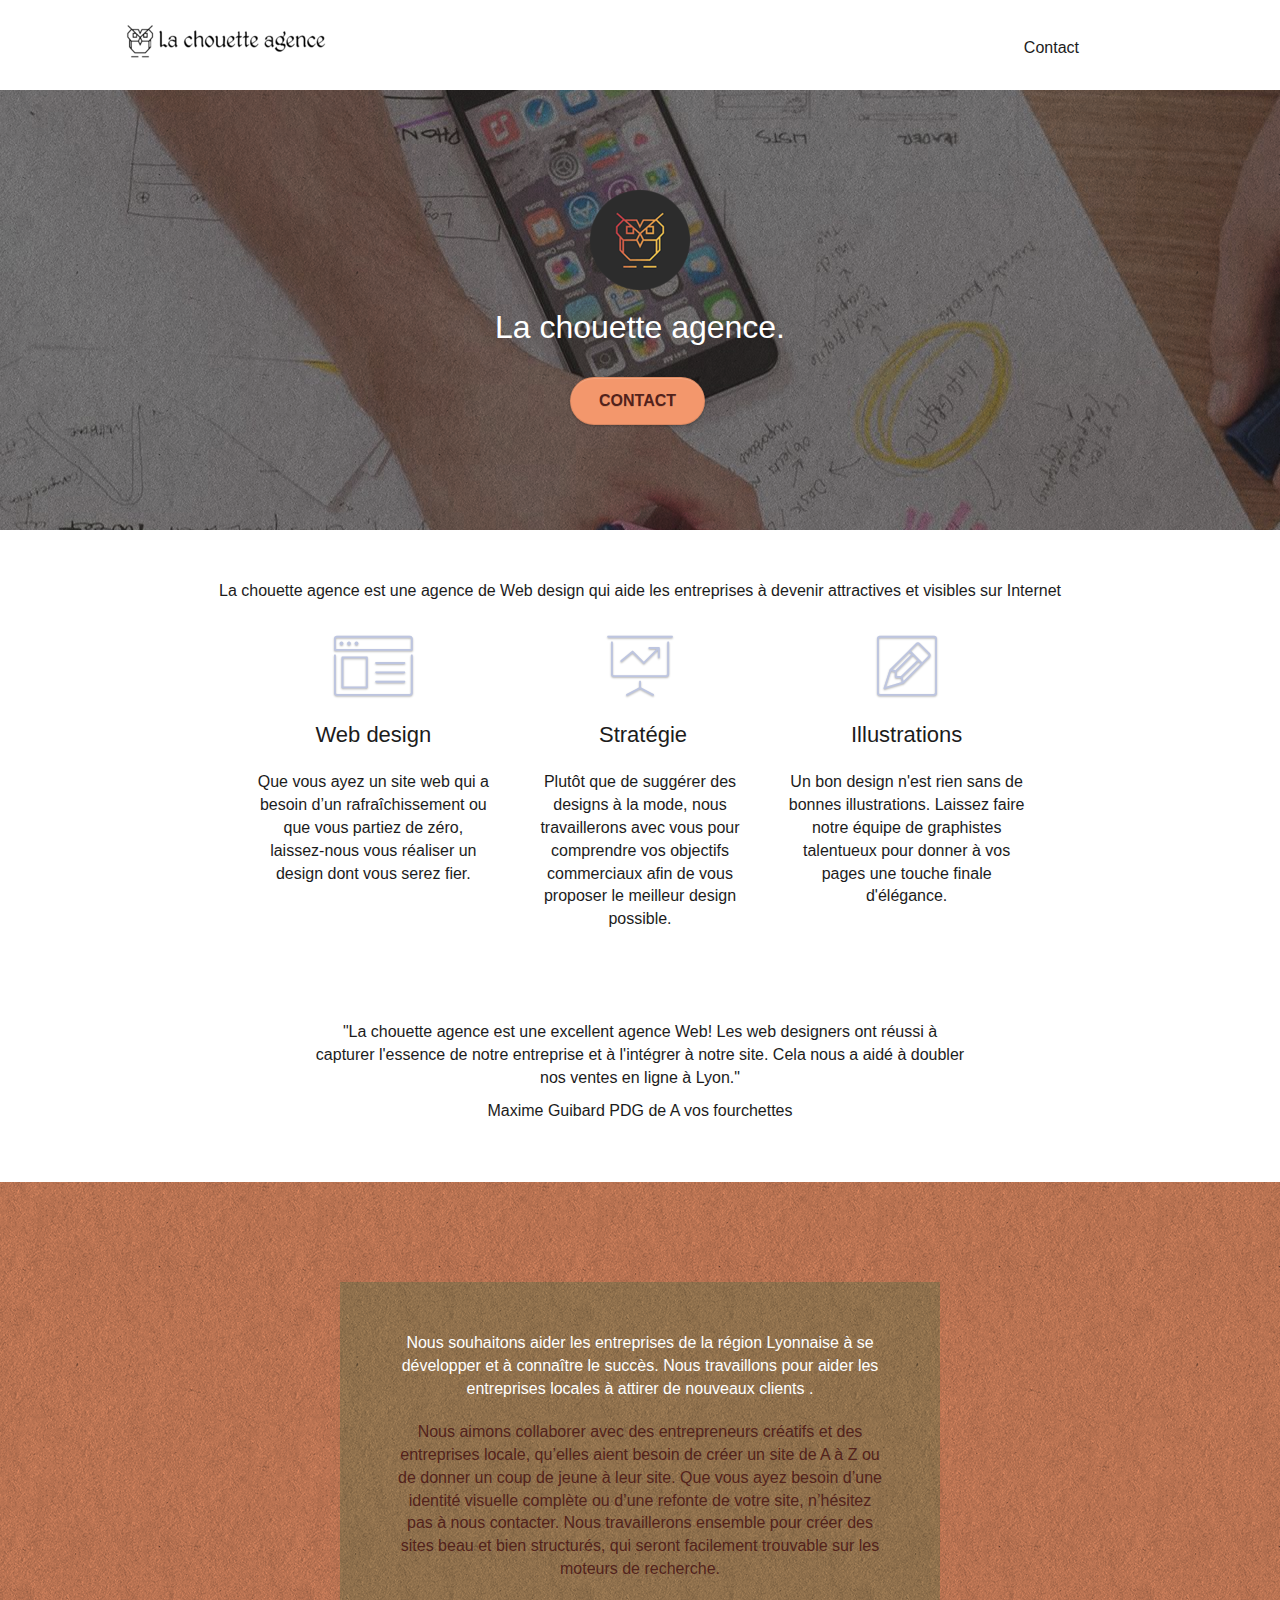
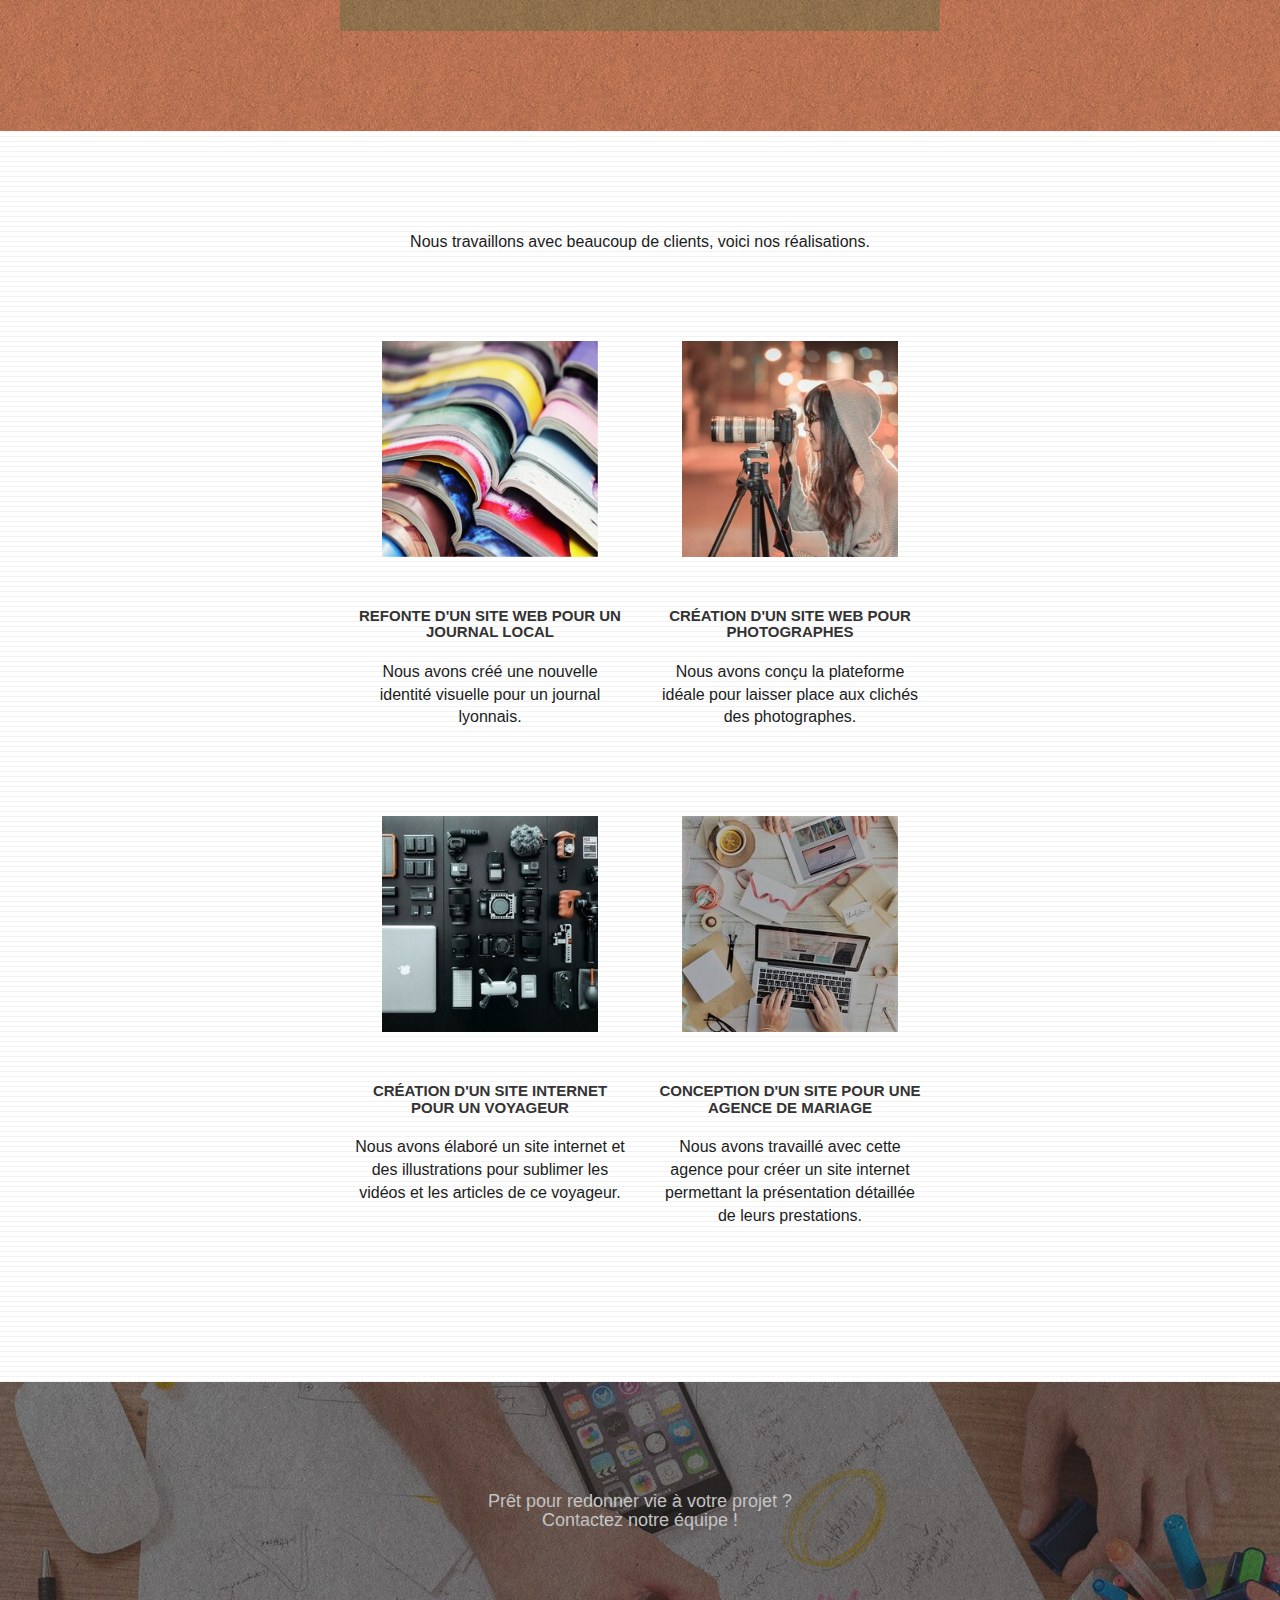
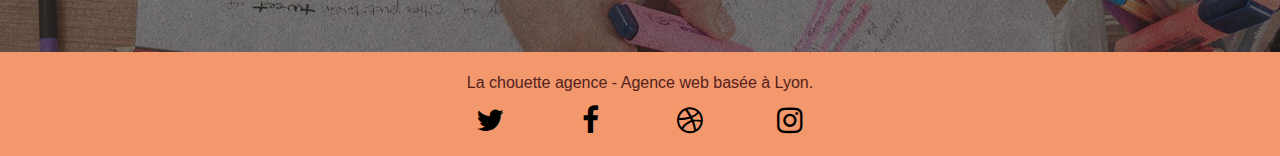
<file: index.html>
<!doctype html>
<html lang="fr">

<head>
    <meta charset="utf-8">
    <meta name="keywords"
        content="seo, google, site web, site internet, agence design paris, agence design, agence design,agence design,agence design,agence design,agence design,agence design,agence design,agence design">
    <meta name="description" content="creation de site pour entreprise">
    <meta name="viewport" content="width=device-width, initial-scale=1.0, viewport-fit=cover">
    <link rel="shortcut icon" type="image/png" href="favicon.jpg">
    <link rel="stylesheet" type="text/css" href="./css/bootstrap.css">
    <link rel="stylesheet" type="text/css" href="style.css">
    <link rel="stylesheet" type="text/css" href="./css/font-awesome.css">
    <link rel="stylesheet" type="text/css" href="./css/et-line.css">

    <title>La chouette agence</title>
</head>

<body>
<!-- Principal conteneur -->
    <div class="page-container">
<!-- bloc-0 -->
        <div class="bloc bgc-white l-bloc " id="bloc-0">
            <div class="container bloc-sm">
                <nav class="navbar row">
                    <div class="navbar-header"><img src="img/la-chouette-agence.png" alt="logo agence" height="40" />
                        <button id="nav-toggle" type="button" class="ui-navbar-toggle navbar-toggle" data-toggle="collapse"
                            data-target=".navbar-1"><span class="sr-only">Toggle navigation</span><span
                                class="icon-bar"></span><span class="icon-bar"></span><span
                                class="icon-bar"></span></button></div>
                    <div class="collapse navbar-collapse navbar-1 special-dropdown-nav">
                        <ul class="site-navigation nav navbar-nav">
                            <li><a href="contact.html">Contact</a></li>
                        </ul>
                    </div>
                </nav>
            </div>
        </div>
<!-- bloc-0 END -->
<!-- bloc-1-presentation -->
        <div class="bloc bgc-dark-slate-blue bg-banniere d-bloc bg-t-edge bloc-bg-texture texture-paper b-parallax"
            id="bloc-1-hero">
            <div class="container bloc-lg">
                <div class="row tight-width-whitespace">
                    <div class="col-sm-12"><img src="img/logo.png" class="center-block image-resize-mode" width="100"
                            alt="logo site" />
                        <h1 class="text-center hero-bloc-text tc-white ">La chouette agence.</h1>
                        <div class="text-center"><a href="contact.html"
                                class="btn btn-lg btn-clean btn-rd cta-hero btn-atomic-tangerine"
                                id="cta-hero">Contact</a>
                        </div>
                    </div>
                </div>
            </div>
        </div>
<!-- bloc-1-presentation END -->
<!-- bloc-2-services -->
        <div class="bloc bgc-white l-bloc" id="bloc-2-services">
            <div class="container bloc-md">
                <div class="row">
                    <div class="col-sm-12 text-center"><p>La chouette agence est une agence de Web design qui aide 
                        les entreprises à devenir attractives et visibles sur Internet</p>
                    </div>
                </div>
                <div class="row voffset-lg med-width-whitespace">
                    <div class="col-sm-4">
                        <div class="text-center"><span
                                class="et-icon-browser sm-shadow icon-dark-slate-blue icons icon-lg"></span></div>
                        <h2 class="mg-md text-center">Web design</h2>
                            <p class="text-center ">Que vous ayez un site web qui a besoin d&rsquo;un rafraîchissement ou
                            que vous partiez de zéro, laissez-nous vous réaliser un design dont vous serez fier.</p>
                    </div>
                    <div class="col-sm-4">
                        <div class="text-center"><span
                                class="et-icon-presentation sm-shadow icon-dark-slate-blue icons icon-lg"></span></div>
                        <h2 class="mg-md text-center">&nbsp;Stratégie</h2>
                            <p class="text-center ">Plutôt que de suggérer des designs à la mode, nous travaillerons avec
                            vous pour comprendre vos objectifs commerciaux afin de vous proposer le meilleur design
                            possible.<br>
                            </p>
                    </div>
                    <div class="col-sm-4">
                        <div class="text-center"><span
                                class="et-icon-edit sm-shadow icon-dark-slate-blue icons icon-lg"></span></div>
                        <h2 class="mg-md text-center">Illustrations</h2>
                            <p class="text-center ">Un bon design n'est rien sans de bonnes illustrations. Laissez faire
                            notre équipe de graphistes talentueux pour donner à vos pages une touche finale d'élégance.
                            </p>
                    </div>
                </div>
                <div class="row voffset-lg voffset">
                    <div class="col-xs-12 col-md-8 col-md-offset-2 text-center">
                        <p>"La chouette agence est une excellent agence Web!
                        Les web designers ont réussi à capturer l'essence de notre entreprise et à l'intégrer à notre site.
                        Cela nous a aidé à doubler nos ventes en ligne à Lyon."</p>
                        <p>Maxime Guibard PDG de A vos fourchettes</p>
                    </div>
                </div>
            </div>
        </div>
<!-- bloc-2-services -->
<!-- bloc-3-what-i-do -->
        <div class="bloc tc-white bgc-atomic-tangerine bg-presentation d-bloc bloc-bg-texture texture-paper b-parallax"
            id="bloc-3-what-i-do">
            <div class="container bloc-lg">
                <div class="row tight-width-whitespace black-background">
                    <div class="col-sm-12">
                        <p class="mg-md text-center tc-white">Nous souhaitons aider les entreprises de la région
                            Lyonnaise à se développer et à connaître le succès. Nous travaillons pour aider les
                            entreprises locales à attirer de nouveaux clients .<br></p>
                        <p class="text-center white">Nous aimons collaborer avec des entrepreneurs créatifs et des
                            entreprises locale, qu’elles aient besoin de créer un site de A à Z ou de donner un coup de
                            jeune à leur site. Que vous ayez besoin d’une identité visuelle complète ou d’une refonte de
                            votre site, n’hésitez pas à nous contacter. Nous travaillerons ensemble pour créer des sites
                            beau et bien structurés, qui seront facilement trouvable sur les moteurs de recherche.
                            <br></p>
                    </div>
                </div>
            </div>
        </div>
<!-- bloc-3-what-i-do END -->
<!-- bloc-4-portfolio -->
        <div class="bloc bgc-white bg-lines-h2-bg bg-repeat l-bloc" id="bloc-4-portfolio">
            <div class="container bloc-lg">
                <div class="row">
                    <div class="col-sm-12 text-center">
                        <p>Nous travaillons avec beaucoup de clients, voici nos réalisations.</p>
                    </div>
                </div>
                <div class="row tight-width-whitespace portfolio-row">
                    <div class="col-sm-6"><a href="#" data-lightbox="img/1.jpg" data-gallery-id="gallery-1"
                            data-caption="Refonte d'un site web pour un journal local" data-frame="snapshot-lb"><img
                                src="img/1.jpg" alt="refonte site web journal"
                                class="img-responsive portfolio-thumb" /></a>
                        <h3 class="mg-md text-center">Refonte d'un site web pour un journal local</h3>
                        <p class="text-center">Nous avons créé une nouvelle identité visuelle pour un journal lyonnais.
                        </p>
                    </div>
                    <div class="col-sm-6"><a href="#" data-lightbox="img/2.jpg" data-gallery-id="gallery-1"
                            data-caption="Création d'un site web pour photographes" data-frame="snapshot-lb"><img
                                src="img/2.jpg" class="img-responsive portfolio-thumb" alt="shooting photo" /></a>
                        <h3 class="mg-md text-center">Création d'un site web pour photographes</h3>
                        <p class="text-center">Nous avons conçu la plateforme idéale pour laisser place aux clichés des
                            photographes.</p>
                    </div>
                </div>
                <div class="row tight-width-whitespace portfolio-row">
                    <div class="col-sm-6"><a href="#" data-lightbox="img/3.jpg" data-gallery-id="gallery-1"
                            data-caption="Création d'un site internet pour un voyageur" data-frame="snapshot-lb"><img
                                src="img/3.jpg" class="img-responsive portfolio-thumb" alt="book voyages" /></a>
                        <h3 class="mg-md text-center">Création d'un site internet pour un voyageur</h3>
                        <p class="text-center">Nous avons élaboré un site internet et des illustrations pour sublimer
                            les vidéos et les articles de ce voyageur.</p>
                    </div>
                    <div class="col-sm-6"><a href="#" data-lightbox="img/4.jpg" data-gallery-id="gallery-1"
                            data-caption="Conception d'un site pour une agence de mariage" data-frame="snapshot-lb"><img
                                src="img/4.jpg" class="img-responsive portfolio-thumb" alt="souvenirs mariage" /></a>
                        <h3 class="mg-md text-center">Conception d'un site pour une agence de mariage</h3>
                        <p class="text-center">Nous avons travaillé avec cette agence pour créer un site internet
                            permettant la présentation détaillée de leurs prestations.</p>
                    </div>
                </div>
            </div>
        </div>
<!-- bloc-4-portfolio END -->
<!-- bloc-5-cta -->
        <div class="bloc bgc-dark-slate-blue bg-banniere d-bloc bloc-bg-texture texture-paper" id="bloc-5-cta">
            <div class="container bloc-lg">
                <div class="row">
                    <h4 class="mg-md text-center tc-white">Prêt pour redonner vie à votre projet ?<br>Contactez notre
                        équipe !</h4>
                    <div class="col-sm-12 text-center"></div>
                </div>
            </div>
        </div>
<!-- bloc-5-cta END -->
<!-- Footer - bloc-8 -->
        <div class="bloc bgc-atomic-tangerine d-bloc" id="bloc-8">
            <div class="container bloc-sm">
                <div class="row">
                    <div class="col-sm-12">
                        <p class="text-center white">La chouette agence - Agence web basée à Lyon.<br></p>
                        <div class="row row-no-gutters social">
                            <div class="col-sm-3">
                                <div class="text-center"><a title="twitter" href="https://twitter.com" target="_blank"><span class="fa fa-twitter icon-md"></span></a></div>
                            </div>
                            <div class="col-sm-3">
                                <div class="text-center"><a title="facebook" href="https://facebook.com" target="_blank"><span class="fa fa-facebook icon-md"></span></a></div>
                            </div>
                            <div class="col-sm-3">
                                <div class="text-center"><a title="dribble" href="https://dribbble.com" target="_blank"><span class="fa fa-dribbble icon-md"></span></a></div>
                            </div>
                            <div class="col-sm-3">
                                <div class="text-center"><a title="instagram" href="https://instagram.com" target="_blank"><span class="fa fa-instagram icon-md"></span></a></div>
                            </div>
                        </div>
                    </div>
                </div>
            </div>
        </div>
    </div>    
<!-- Footer - bloc-8 END -->        
<!-- Principal conteneur END -->

    <script src="./js/jquery-2.1.0.js"></script>
    <script src="./js/bootstrap.js"></script>
    <script src="./js/blocs.js"></script>
    <script src="./js/jquery.touchSwipe.js" defer></script>
    <script src="./js/gmaps.js"></script>
</body>

</html>
</file>
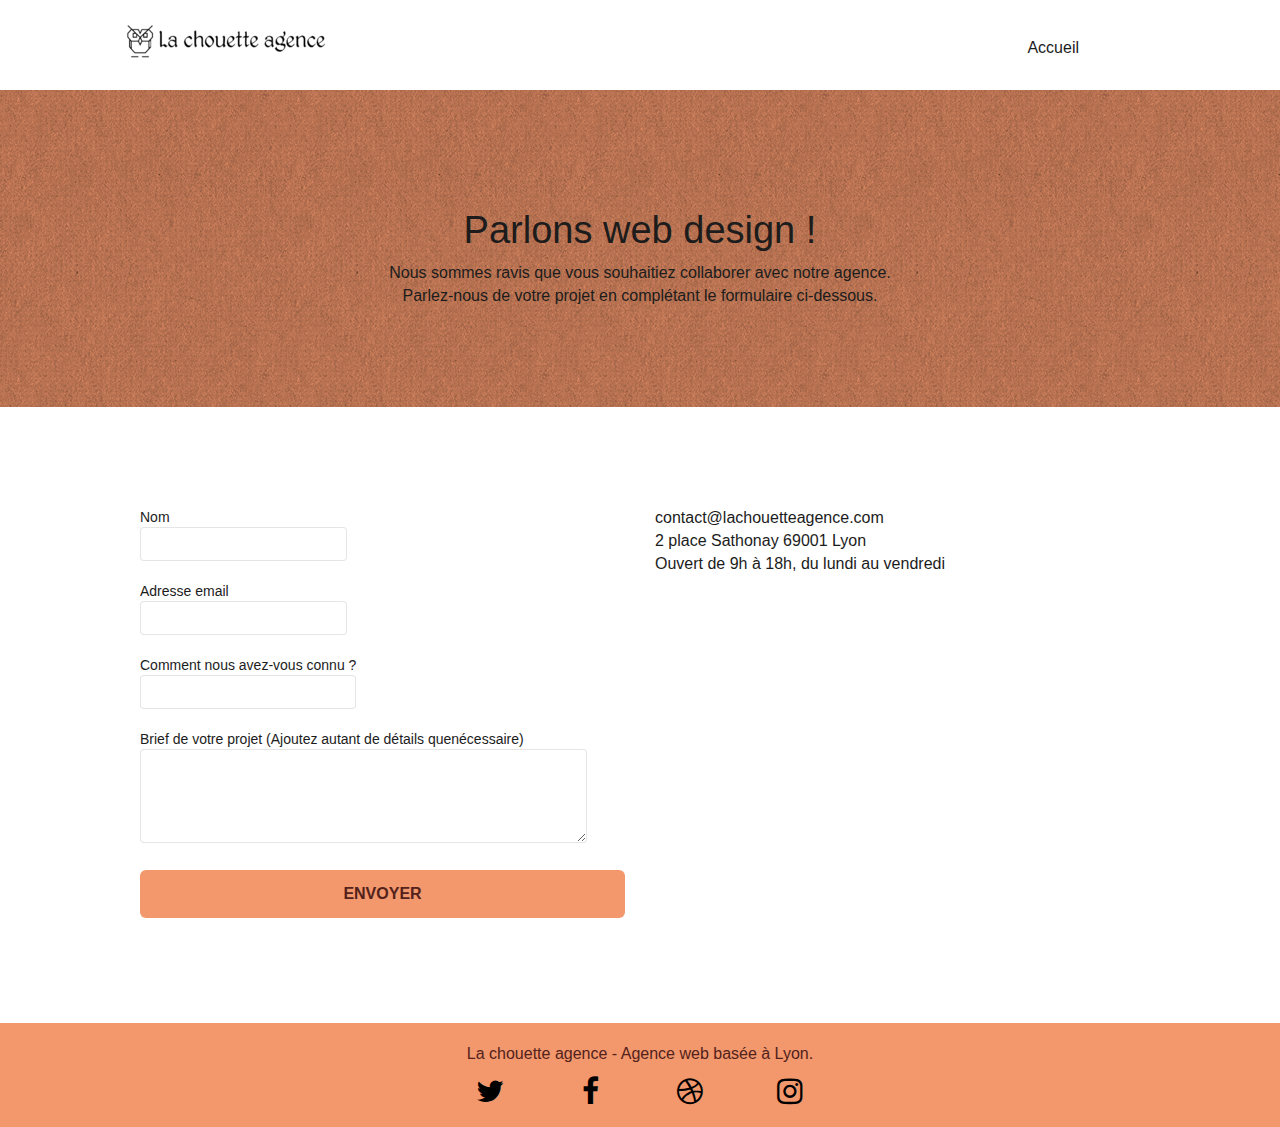
<file: contact.html>
<!doctype html>
<html lang="fr">

<head>
	<meta charset="utf-8">
	<meta name="keywords" content="">
	<meta name="description" content="">
	<meta name="viewport" content="width=device-width, initial-scale=1.0, viewport-fit=cover">
	<link rel="shortcut icon" type="image/png" href="favicon.jpg">
	<link rel="stylesheet" type="text/css" href="./css/bootstrap.css">
	<link rel="stylesheet" type="text/css" href="./css/font-awesome.css">
	<link rel="stylesheet" type="text/css" href="./css/et-line.css">
	<link rel="stylesheet" type="text/css" href="style.css">
	<title>Contact</title>
</head>

<body>

	<div class="page-container">
		<div class="bloc bgc-white l-bloc " id="bloc-0">
			<div class="container bloc-sm">
				<nav class="navbar row">
					<div class="navbar-header"><a href="index.html"><img src="img/la-chouette-agence.png" alt="logo agence" height="40" /></a>
                        <button id="nav-toggle" type="button" class="ui-navbar-toggle navbar-toggle" data-toggle="collapse"
                            data-target=".navbar-1"><span class="sr-only">Toggle navigation</span><span
                                class="icon-bar"></span><span class="icon-bar"></span><span
								class="icon-bar"></span></button>
					</div>
                    <div class="collapse navbar-collapse navbar-1 special-dropdown-nav">
                        <ul class="site-navigation nav navbar-nav">
                            <li><a href="index.html">Accueil </a></li>
                        </ul>
                    </div>

				</nav>
			</div>
		</div>
		<div class="bloc bg-dots-bg bg-repeat bgc-atomic-tangerine d-bloc bloc-bg-texture texture-paper" id="bloc-6">
			<div class="container bloc-lg">
				<div class="row">
					<div class="col-sm-12">
						<h1 class="text-center hero-bloc-text ">Parlons web design !</h1>
						<p class="text-center mg-lg  tight-width-whitespace">Nous sommes ravis que vous
							souhaitiez collaborer avec notre agence.<br>Parlez-nous de votre projet en complétant le
							formulaire ci-dessous.</p>
					</div>
				</div>
			</div>
		</div>
		<div class="bloc bgc-white l-bloc" id="bloc-7">
			<div class="container bloc-lg">
				<div class="row">
					<div class="col-sm-6">
						<form id="form_1" novalidate>
							<div class="form-group">
								<label>Nom <input id="name" class="form-control"/></label>
							</div>
							<div class="form-group">
								<label> Adresse email <input id="email" class="form-control" type="email"/></label>
							</div>
							<div class="form-group">
								<label>Comment nous avez-vous connu ? <input class="form-control" type="email" id="input_504"/></label>
							</div>
							<div class="form-group">
								<label>Brief de votre projet (Ajoutez autant de détails quenécessaire)<br>
									<textarea id="message" class="form-control" rows="4" cols="50"></textarea></label>
							</div>
								<button class="bloc-button btn btn-lg btn-block cta-hero btn-atomic-tangerine"
									type="submit"> Envoyer </button>
						</form>
					</div>
					
					<div class="col-sm-6">
						<p>contact@lachouetteagence.com<br>2 place Sathonay 69001 Lyon<br>Ouvert de 9h à 18h, du lundi
							au vendredi<br></p>
					</div>
				</div>
			</div>
		</div><a class="bloc-button btn btn-d scrollToTop" onclick="scrollToTarget('1')"><span
				class="fa fa-chevron-up"></span></a>
		<div class="bloc bgc-atomic-tangerine d-bloc" id="bloc-8">
			<div class="container bloc-sm">
				<div class="row">
					<div class="col-sm-12">
						<p class="text-center white">La chouette agence - Agence web basée à Lyon.<br></p>
						<div class="row row-no-gutters social">
							<div class="col-sm-3">
								<div class="text-center"><span class="fa fa-twitter icon-md"></span></div>
							</div>
							<div class="col-sm-3">
								<div class="text-center"><span class="fa fa-facebook icon-md"></span></div>
							</div>
							<div class="col-sm-3">
								<div class="text-center"><span class="fa fa-dribbble icon-md"></span></div>
							</div>
							<div class="col-sm-3">
								<div class="text-center"><span class="fa fa-instagram icon-md"></span></div>
							</div>
						</div>
					</div>
				</div>
			</div>
		</div>
	</div>

		<script src="./js/jquery-2.1.0.js"></script>
		<script src="./js/bootstrap.js"></script>
		<script src="./js/blocs.js"></script>
		<script src="./js/jqBootstrapValidation.js"></script>
		<script src="./js/formHandler.js"></script>

</body>

</html>
</file>
<file: style.css>
body {
    margin: 0;
    padding: 0;
    background: #FFF;
    overflow-x: hidden;
    -webkit-font-smoothing: antialiased;
    -moz-osx-font-smoothing: grayscale;
}

a,
button {
    transition: all .3s ease-in-out;
    outline: none!important;
}

a:hover {
    text-decoration: none;
    cursor: pointer;
}

#page-loading-blocs-notifaction {
    position: fixed;
    top: 0;
    bottom: 0;
    width: 100%;
    z-index: 100000;
    background: #FFFFFF url("img/pageload-spinner.gif") no-repeat center center;
}

.bloc {
    width: 100%;
    clear: both;
    background: 50% 50% no-repeat;
    padding: 0 50px;
    -webkit-background-size: cover;
    -moz-background-size: cover;
    -o-background-size: cover;
    background-size: cover;
    position: relative;
}

.bloc .container {
    padding-left: 0;
    padding-right: 0;
}

.bloc-lg {
    padding: 100px 50px;
}

.bloc-md {
    padding: 50px;
}

.bloc-sm {
    padding: 20px 50px;
}

.bg-center,
.bg-l-edge,
.bg-r-edge,
.bg-t-edge,
.bg-b-edge,
.bg-tl-edge,
.bg-bl-edge,
.bg-tr-edge,
.bg-br-edge,
.bg-repeat {
    -webkit-background-size: auto!important;
    -moz-background-size: auto!important;
    -o-background-size: auto!important;
    background-size: auto!important;
}

.bg-repeat {
    background: repeat;
}

.bg-t-edge {
    background: top no-repeat;
}

.bloc-bg-texture::before {
    content: "";
    background-size: 2px 2px;
    position: absolute;
    top: 0;
    bottom: 0;
    left: 0;
    right: 0;
}

.texture-paper::before {
    background: url("img/texture-paper.png");
    background-size: 280px 280px;
}

.b-parallax {
    background-attachment: fixed;
}

.d-bloc {
    color: black;
}

.d-bloc button:hover {
    color: rgba(255, 255, 255, .9);
}

.d-bloc .icon-round,
.d-bloc .icon-square,
.d-bloc .icon-rounded,
.d-bloc .icon-semi-rounded-a,
.d-bloc .icon-semi-rounded-b {
    border-color: rgba(255, 255, 255, .9);
}

.d-bloc .divider-h span {
    border-color: rgba(255, 255, 255, .2);
}

.d-bloc .a-btn,
.d-bloc .navbar a,
.d-bloc .navbar-brand,
.d-bloc a .icon-sm,
.d-bloc a .icon-md,
.d-bloc a .icon-lg,
.d-bloc a .icon-xl,
.d-bloc h1 a,
.d-bloc h2 a,
.d-bloc h3 a,
.d-bloc h4 a,
.d-bloc h5 a,
.d-bloc h6 a,
.d-bloc p a {
    color: black;
}

.d-bloc .a-btn:hover,
.d-bloc .navbar a:hover,
.d-bloc .navbar-brand:hover,
.d-bloc a:hover .icon-sm,
.d-bloc a:hover .icon-md,
.d-bloc a:hover .icon-lg,
.d-bloc a:hover .icon-xl,
.d-bloc h1 a:hover,
.d-bloc h2 a:hover,
.d-bloc h3 a:hover,
.d-bloc h4 a:hover,
.d-bloc h5 a:hover,
.d-bloc h6 a:hover,
.d-bloc p a:hover {
    color: #1C1C1C;
}

.d-bloc .navbar-toggle .icon-bar {
    background: rgba(255, 255, 255, 1);
}

.d-bloc .btn-wire,
.d-bloc .btn-wire:hover {
    color: rgba(255, 255, 255, 1);
    border-color: rgba(255, 255, 255, 1);
}

.d-bloc .panel {
    color: rgba(0, 0, 0, .5);
}

.d-bloc .panel button:hover {
    color: rgba(0, 0, 0, .7);
}

.d-bloc .panel icon {
    border-color: rgba(0, 0, 0, .7);
}

.d-bloc .panel .divider-h span {
    border-color: rgba(0, 0, 0, .1);
}

.d-bloc .panel .a-btn {
    color: rgba(0, 0, 0, .6);
}

.d-bloc .panel .a-btn:hover {
    color: rgba(0, 0, 0, 1);
}

.d-bloc .panel .btn-wire,
.d-bloc .panel .btn-wire:hover {
    color: rgba(0, 0, 0, .7);
    border-color: rgba(0, 0, 0, .3);
}

.d-bloc .panel,
.l-bloc {
    color: rgba(0, 0, 0, .5);
}

.d-bloc .panel button:hover,
.l-bloc button:hover {
    color: rgba(0, 0, 0, .7);
}

.l-bloc .icon-round,
.l-bloc .icon-square,
.l-bloc .icon-rounded,
.l-bloc .icon-semi-rounded-a,
.l-bloc .icon-semi-rounded-b {
    border-color: rgba(0, 0, 0, .7);
}

.d-bloc .panel .divider-h span,
.l-bloc .divider-h span {
    border-color: rgba(0, 0, 0, .1);
}

.d-bloc .panel .a-btn,
.l-bloc .a-btn,
.l-bloc .navbar a,
.l-bloc .navbar-brand,
.l-bloc a .icon-sm,
.l-bloc a .icon-md,
.l-bloc a .icon-lg,
.l-bloc a .icon-xl,
.l-bloc h1 a,
.l-bloc h2 a,
.l-bloc h3 a,
.l-bloc h4 a,
.l-bloc h5 a,
.l-bloc h6 a,
.l-bloc p a {
    color: rgba(0, 0, 0, .6);
}

.d-bloc .panel .a-btn:hover,
.l-bloc .a-btn:hover,
.l-bloc .navbar a:hover,
.l-bloc .navbar-brand:hover,
.l-bloc a:hover .icon-sm,
.l-bloc a:hover .icon-md,
.l-bloc a:hover .icon-lg,
.l-bloc a:hover .icon-xl,
.l-bloc h1 a:hover,
.l-bloc h2 a:hover,
.l-bloc h3 a:hover,
.l-bloc h4 a:hover,
.l-bloc h5 a:hover,
.l-bloc h6 a:hover,
.l-bloc p a:hover {
    color: rgba(0, 0, 0, 1);
}

.l-bloc .navbar-toggle .icon-bar {
    color: rgba(0, 0, 0, .6);
}

.d-bloc .panel .btn-wire,
.d-bloc .panel .btn-wire:hover,
.l-bloc .btn-wire,
.l-bloc .btn-wire:hover {
    color: rgba(0, 0, 0, .7);
    border-color: rgba(0, 0, 0, .3);
}

.voffset {
    margin-top: 30px;
}

.voffset-lg {
    margin-top: 80px;
}

.row-no-gutters {
    margin-right: 0;
    margin-left: 0;
}

.row.row-no-gutters > [class^="col-"],
.row.row-no-gutters > [class*=" col-"] {
    padding-right: 0;
    padding-left: 0;
}

#bloc-1-hero h1 {
    font-size: 32px;
}

.navbar {
    margin-bottom: 0;
    z-index: 1;
}

.navbar-brand {
    height: auto;
    padding: 3px 15px;
    font-size: 25px;
    font-weight: normal;
    font-weight: 600;
    line-height: 44px;
}

.navbar-brand img {
    max-height: 200px;
    margin: 0 5px 0 0;
    display: inline;
}

.navbar-brand img[src$=svg] {
    min-width: 100px;
}

.nav-center .navbar-brand img {
    margin: 0;
}

.navbar .nav {
    padding-top: 2px;
    margin-right: 40px;
    float: right;
    z-index: 1;
}

.nav > li {
    float: left;
    margin-top: 4px;
    font-size: 16px;
    margin-right: 5%;
}

.navbar-nav .open .dropdown-menu > li > a {
    text-align: inherit;
}

.nav > li a:hover,
.nav > li a:focus {
    background: transparent;
}

.navbar-toggle {
    margin: 10px 10px 0 0;
    border: 0px;
}

.navbar-toggle:hover {
    background: transparent!important;
}

.navbar-toggle .icon-bar {
    background-color: rgba(0, 0, 0, .5);
    width: 26px;
}

.nav-invert .navbar .nav {
    float: left;
}

.nav-invert .navbar-header,
.nav-invert .navbar-brand {
    float: right;
    position: relative;
    z-index: 2;
}

@media (min-width: 768px) {
    
    .site-navigation {
        position: absolute;
        top: 50%;
        right: 20px;
        transform: translate(0, -50%);
        -webkit-transform: translateY(-50%);
    }
    .nav > li .dropdown-menu a,
    .nav > li .dropdown-menu a:hover {
        color: #dbd9d9;
    }
    .nav-invert .site-navigation {
        left: 0;
        right: 0;
    }
    .nav-center {
        text-align: center;
    }
    .nav-center .navbar-header {
        width: 100%;
    }
    .nav-center .navbar-header,
    .nav-center .navbar-brand,
    .nav-center .nav > li {
        float: none;
        display: inline-block;
    }
    .nav-center .site-navigation {
        position: relative;
        width: 100%;
        right: 0;
        margin-right: 0px;
        margin-top: 20px;
    }
    .nav-center.mini-nav .navbar-toggle {
        float: none;
        margin: 10px auto 0;
    }
}

.nav > li > .dropdown a {
    background: none!important;
    display: block;
    padding: 14px 15px;
}

nav .caret {
    margin: 0 5px;
}

.dropdown-menu .dropdown-menu {
    top: -8px;
    left: 100%;
}

.dropdown-menu .dropmenu-flow-right {
    top: 100%;
    left: 0;
    margin-left: -1px;
    border-top-left-radius: 0;
    border-top-right-radius: 0;
}

.dropdown-menu .dropdown span {
    border: 4px solid black;
    border-top-color: transparent;
    border-right-color: transparent;
    border-bottom-color: transparent;
    margin: 6px -5px 0 0!important;
    float: right;
}

.mg-md {
    margin-top: 10px;
    margin-bottom: 20px;
}

.mg-lg {
    margin-top: 10px;
    margin-bottom: 40px;
}

.btn {
    margin: 0 5px 5px 0;
}

.btn.pull-right {
    margin: 0 0 5px 5px;
}

.btn-d,
.btn-d:hover,
.btn-d:focus {
    color: #FFF;
    background: rgba(0, 0, 0, .3);
}

button {
    outline: none!important;
}

.btn-rd {
    border-radius: 40px;
}

.btn-clean {
    border: 1px solid rgba(0, 0, 0, .08);
    border-bottom-color: rgba(0, 0, 0, .1);
    text-shadow: 0 1px 0 rgba(0, 0, 1, .1);
    box-shadow: 0 1px 3px rgba(0, 0, 1, .25), inset 0 1px 0 0 rgba(255, 255, 255, .15);
}

.icon-md {
    font-size: 30px!important;
}

.icon-lg {
    font-size: 60px!important;
}

.sm-shadow {
    text-shadow: 0 1px 2px rgba(0, 0, 0, .3);
}

.panel-sq,
.panel-sq .panel-heading,
.panel-sq .panel-footer {
    border-radius: 0;
}

.panel-rd {
    border-radius: 30px;
}

.panel-rd .panel-heading {
    border-radius: 29px 29px 0 0;
}

.panel-rd .panel-footer {
    border-radius: 0 0 29px 29px;
}

.form-control {
    border-color: rgba(0, 0, 0, .1);
    box-shadow: none;
}

.scrollToTop {
    width: 40px;
    height: 40px;
    position: fixed;
    bottom: 20px;
    right: 20px;
    opacity: 0;
    z-index: 500;
    transition: all .3s ease-in-out;
}

.scrollToTop span {
    margin-top: 6px;
}

.showScrollTop {
    font-size: 16px;
    opacity: 1;
}

a[data-lightbox] {
    position: relative;
    display: block;
    text-align: center;
}

a[data-lightbox]:hover::before {
    content: "+";
    font-family: "HelveticaNeue-Light", "Helvetica Neue Light", "Helvetica Neue", Helvetica, Arial;
    font-size: 32px;
    width: 50px;
    height: 50px;
    margin-left: -25px;
    border-radius: 50%;
    background: rgba(0, 0, 0, .6);
    color: #FFF;
    font-weight: 100;
    z-index: 1;
    position: absolute;
    top: 50%;
    transform: translateY(-50%);
    -webkit-transform: translateY(-50%);
}

a[data-lightbox]:hover img {
    opacity: 0.6;
    -webkit-animation-fill-mode: none;
    animation-fill-mode: none;
}

#lightbox-modal {
    display: flex;
    align-items: center;
}

#lightbox-modal .modal-dialog {
    width: 90%;
    max-width: 900px;
    margin: 0 auto 0;
}

#lightbox-modal .modal-dialog img {
    max-height: 90vh;
    margin: 0 auto;
}

.lightbox-caption {
    padding: 20px;
    color: #FFF;
    background: rgba(0, 0, 0, .5);
    position: absolute;
    left: 15px;
    right: 15px;
    bottom: 5px;
}

.close-lightbox {
    color: #FFF;
    font-size: 30px;
    position: absolute;
    top: 20px;
    right: 20px;
    z-index: 20;
    background: rgba(0, 0, 0, .5);
    border: none;
    line-height: 30px;
    padding: 0 9px 5px;
    opacity: 0.3;
}

.close-lightbox:hover,
.next-lightbox:hover,
.prev-lightbox:hover {
    opacity: 1.0;
    color: #FFF;
}

.next-lightbox,
.prev-lightbox {
    font-size: 20px;
    color: rgba(255, 255, 255, .9);
    background: rgba(0, 0, 0, .5);
    transition: all .2s ease-in-out;
    position: absolute;
    top: 45%;
    z-index: 1;
    opacity: 0.4;
}

.next-lightbox {
    padding: 6px 8px 1px 13px;
    right: 25px;
}

.prev-lightbox {
    padding: 6px 13px 1px 10px;
    left: 25px;
}

.snapshot-lb .modal-body {
    padding-bottom: 45px;
}

.snapshot-lb .lightbox-caption {
    padding: 0;
    color: rgba(0, 0, 0, .5);
    background: none;
}

h1,
h2,
h3,
h4,
h5,
h6,
p,
label,
.btn,
a {
    font-family: "helvetica";
    font-weight: 400;
    color: #1C1C1C!important;
}

.container {
    max-width: 1000px;
}

.hero-bloc-text {
    font-size: 38px;
}

.hero-bloc-text-sub {
    font-size: 36px;
}

.statement-bloc-text {
    line-height: 26px;
    font-style: italic;
    font-size: 20px;
    text-align: center;
    font-weight: lighter;
    max-width: 520px;
    margin: auto auto auto auto;
}

p {
    font-size: 16px;
}

.tight-width-whitespace {
    max-width: 600px;
    margin: auto auto auto auto;
}

.h1 {
    font-size: 20px;
    font-family: "Open Sans";
}

.cta-hero {
    margin-top: 22px;
    color: #52221b!important;
    text-transform: uppercase;
    padding: 12px 28px 12px 28px;
    font-size: 16px;
    font-weight: 700;
}

.social {
    max-width: 400px;
    margin: auto auto auto auto;
}

h2 {
    font-size: 22px;
    line-height: 1.4em;
}

h3 {
    font-size: 15px;
    text-transform: uppercase;
    font-weight: 700;
    color: #333333!important;
}

.med-width-whitespace {
    max-width: 800px;
    margin: auto auto auto auto;
    box-shadow: 0px 0px 0px #000000;
}

h1 {
    color: #1C1C1C!important;
}

h4 {
    color: #FFFFFF!important;
}

.icons {
    margin-bottom: 14px;
    margin-top: 24px;
}

.white {
    color: #52221b!important;
}

.portfolio-thumb {
    margin-bottom: 24px;
    padding:10%;
}

.portfolio-row {
    margin-bottom: 44px;
    margin-top: 50px;
}

.avatar {
    box-shadow: 0px 4px 9px rgba(0, 0, 0, 0.3);
}

.black-background {
    background-color: rgba(165, 147, 99, 0.7);
    padding: 40px 40px 40px 40px;
}

.bold-link {
    font-weight: 900;
    text-decoration: underline!important;
}

.bgc-white {
    background-color: #FFFFFF;
}

.bgc-dark-slate-blue {
    background-color: #42578A;
}

.bgc-atomic-tangerine {
    background-color: #F3976C;
}

.tc-white {
    color:white!important;
}

.btn-atomic-tangerine {
    background: #F3976C;
    color: #52221b!important;
}

.btn-atomic-tangerine:hover {
    background: #c27956!important;
    color: #52221b!important;
}

.ltc-white {
    color: #52221b!important;
}

.ltc-white:hover {
    color: #1C1C1C!important;
}

.ltc-atomic-tangerine {
    color: #F3976C!important;
}

.ltc-atomic-tangerine:hover {
    color: #c27956!important;
}

.icon-dark-slate-blue {
    color: #BDC5E0!important;
    border-color: #BDC5E0!important;
}

.bg-dots-bg {
    background-image: url("img/dots-bg.png");
}

.bg-lines-h2-bg {
    background-image: url("img/lines-h2-bg.png");
}

.bg-banniere {
    background-image: url("img/la-chouette-agence-banniere.jpg");
}

.bg-presentation {
    background-image: url("img/image-de-presentation.jpg");
}

@media (max-width: 1024px) {
    .bloc {
        padding-left: 20px;
        padding-right: 20px;
    }
    .bloc.full-width-bloc,
    .bloc-tile-2.full-width-bloc .container,
    .bloc-tile-3.full-width-bloc .container,
    .bloc-tile-4.full-width-bloc .container {
        padding-left: 0;
        padding-right: 0;
    }
}

@media (max-width: 992px) and (min-width: 768px) {
    .navbar .nav {
        max-width: 80%
    }
    .nav-center.navbar .nav {
        max-width: 100%
    }
}

@media only screen and (min-width: 768px) and (max-width: 1024px) and (orientation: landscape) {
    .b-parallax {
        background-attachment: scroll;
    }
}

@media only screen and (min-width: 1024px) and (max-width: 1366px) and (-webkit-min-device-pixel-ratio: 1.5) {
    .b-parallax {
        background-attachment: scroll;
    }
}

@media (max-width: 991px) {
    .container {
        width: 100%;
    }
    .b-parallax {
        background-attachment: scroll;
    }
    .page-container,
    #hero-bloc {
        overflow-x: hidden;
        position: relative;
    }
    
    .bloc-group,
    .bloc-group .bloc {
        display: block;
        width: 100%;
    }
    .bloc-fill-screen .fill-bloc-top-edge,
    .bloc-fill-screen .fill-bloc-bottom-edge {
        padding: 0 20px;
    
    }
}

@media (max-width: 767px) {
    .page-container {
        overflow-x: hidden;
        position: relative;
    }
    h1,
    h2,
    h3,
    h4,
    h5,
    h6,
    p,
    #disqus_thread {
        padding-left: 10px!important;
        padding-right: 10px!important;
    }
    .b-parallax {
        background-attachment: scroll;
    }
    .navbar .nav {
        padding-top: 0;
        border-top: 1px solid rgba(0, 0, 0, .2);
        float: none!important;
    }
    .navbar.row {
        margin-left: 0;
        margin-right: 0;
    }
    .site-navigation {
        position: inherit;
        transform: none;
        -webkit-transform: none;
        -ms-transform: none;
    }
    .nav > li {
        margin-top: 0;
        border-bottom: 1px solid rgba(0, 0, 0, .1);
        background: rgba(0, 0, 0, .05);
        text-align: left;
        padding-left: 15px;
        width: 100%;
    }
    .nav > li:hover {
        background: rgba(0, 0, 0, .08);
    }
    .dropdown .dropdown a .caret {
        float: none;
        margin: 5px 0 0 10px!important;
        border: 4px solid black;
        border-bottom-color: transparent;
        border-right-color: transparent;
        border-left-color: transparent;
    }
    #hero-bloc .navbar .nav {
        background: rgba(0, 0, 0, .8);
    }
    #hero-bloc .navbar .nav a {
        color: rgba(255, 255, 255, .6);
    }
    .hero {
        padding: 50px 0;
    }
    .hero-nav {
        left: -1px;
        right: -1px;
    }
    .navbar-collapse {
        padding: 0;
        overflow-x: hidden;
        -webkit-box-shadow: none;
        box-shadow: none;
    }
    .navbar-brand img {
        max-height: 40px;
        width: auto;
    }
    .nav-invert .navbar-header {
        float: none;
        width: 100%;
    }
    .nav-invert .navbar-toggle {
        float: left;
        margin-left: 10px;
    }
    .bloc {
        padding-left: 0;
        padding-right: 0;
    }
    .bloc-xxl,
    .bloc-xl,
    .bloc-lg {
        padding: 40px 0;
    }
    .bloc-sm,
    .bloc-md {
        padding-left: 0;
        padding-right: 0;
    }
    .bloc-tile-2 .container,
    .bloc-tile-3 .container,
    .bloc-tile-4 .container,
    .bloc-fill-screen .fill-bloc-top-edge,
    .bloc-fill-screen .fill-bloc-bottom-edge {
        padding-left: 0;
        padding-right: 0;
    }
    .a-block {
        padding: 0 10px;
    }
    .btn-dwn {
        display: none;
    }
    .voffset {
        margin-top: 5px;
    }
    .voffset-md {
        margin-top: 20px;
    }
    .voffset-lg {
        margin-top: 30px;
    }
    form {
        padding: 5px;
    }
    .close-lightbox {
        display: inline-block;
    }
    .blocsapp-device-iphone5 {
        background-size: 216px 425px;
        padding-top: 60px;
        width: 216px;
        height: 425px;
    }
    .blocsapp-device-iphone5 img {
        width: 180px;
        height: 320px;
    }
}

@media (max-width: 400px) {
    .bloc {
        padding-left: 0;
        padding-right: 0;
    }
}

@media (max-width: 767px) {
    .bloc-mob-center-text {
        text-align: center;
    }
}
</file>
<file: css/et-line.css>
@font-face {
    font-family: et-line;
    src: url(../fonts/et-line.eot);
    src: url(../fonts/et-line.eot?#iefix) format('embedded-opentype'), url(../fonts/et-line.woff) format('woff'), url(../fonts/et-line.ttf) format('truetype'), url(../fonts/et-line.svg#et-line) format('svg');
    font-weight: 400;
    font-style: normal
}

.et-icon-adjustments,
.et-icon-alarmclock,
.et-icon-anchor,
.et-icon-aperture,
.et-icon-attachment,
.et-icon-bargraph,
.et-icon-basket,
.et-icon-beaker,
.et-icon-bike,
.et-icon-book-open,
.et-icon-briefcase,
.et-icon-browser,
.et-icon-calendar,
.et-icon-camera,
.et-icon-caution,
.et-icon-chat,
.et-icon-circle-compass,
.et-icon-clipboard,
.et-icon-clock,
.et-icon-cloud,
.et-icon-compass,
.et-icon-desktop,
.et-icon-dial,
.et-icon-document,
.et-icon-documents,
.et-icon-download,
.et-icon-dribbble,
.et-icon-edit,
.et-icon-envelope,
.et-icon-expand,
.et-icon-facebook,
.et-icon-flag,
.et-icon-focus,
.et-icon-gears,
.et-icon-genius,
.et-icon-gift,
.et-icon-global,
.et-icon-globe,
.et-icon-googleplus,
.et-icon-grid,
.et-icon-happy,
.et-icon-hazardous,
.et-icon-heart,
.et-icon-hotairballoon,
.et-icon-hourglass,
.et-icon-key,
.et-icon-laptop,
.et-icon-layers,
.et-icon-lifesaver,
.et-icon-lightbulb,
.et-icon-linegraph,
.et-icon-linkedin,
.et-icon-lock,
.et-icon-magnifying-glass,
.et-icon-map,
.et-icon-map-pin,
.et-icon-megaphone,
.et-icon-mic,
.et-icon-mobile,
.et-icon-newspaper,
.et-icon-notebook,
.et-icon-paintbrush,
.et-icon-paperclip,
.et-icon-pencil,
.et-icon-phone,
.et-icon-picture,
.et-icon-pictures,
.et-icon-piechart,
.et-icon-presentation,
.et-icon-pricetags,
.et-icon-printer,
.et-icon-profile-female,
.et-icon-profile-male,
.et-icon-puzzle,
.et-icon-quote,
.et-icon-recycle,
.et-icon-refresh,
.et-icon-ribbon,
.et-icon-rss,
.et-icon-sad,
.et-icon-scissors,
.et-icon-scope,
.et-icon-search,
.et-icon-shield,
.et-icon-speedometer,
.et-icon-strategy,
.et-icon-streetsign,
.et-icon-tablet,
.et-icon-target,
.et-icon-telescope,
.et-icon-toolbox,
.et-icon-tools,
.et-icon-tools-2,
.et-icon-trophy,
.et-icon-tumblr,
.et-icon-twitter,
.et-icon-upload,
.et-icon-video,
.et-icon-wallet,
.et-icon-wine {
    font-family: et-line;
    speak: none;
    font-style: normal;
    font-weight: 400;
    font-variant: normal;
    text-transform: none;
    line-height: 1;
    -webkit-font-smoothing: antialiased;
    -moz-osx-font-smoothing: grayscale;
    display: inline-block
}

.et-icon-mobile:before {
    content: "\e000"
}

.et-icon-laptop:before {
    content: "\e001"
}

.et-icon-desktop:before {
    content: "\e002"
}

.et-icon-tablet:before {
    content: "\e003"
}

.et-icon-phone:before {
    content: "\e004"
}

.et-icon-document:before {
    content: "\e005"
}

.et-icon-documents:before {
    content: "\e006"
}

.et-icon-search:before {
    content: "\e007"
}

.et-icon-clipboard:before {
    content: "\e008"
}

.et-icon-newspaper:before {
    content: "\e009"
}

.et-icon-notebook:before {
    content: "\e00a"
}

.et-icon-book-open:before {
    content: "\e00b"
}

.et-icon-browser:before {
    content: "\e00c"
}

.et-icon-calendar:before {
    content: "\e00d"
}

.et-icon-presentation:before {
    content: "\e00e"
}

.et-icon-picture:before {
    content: "\e00f"
}

.et-icon-pictures:before {
    content: "\e010"
}

.et-icon-video:before {
    content: "\e011"
}

.et-icon-camera:before {
    content: "\e012"
}

.et-icon-printer:before {
    content: "\e013"
}

.et-icon-toolbox:before {
    content: "\e014"
}

.et-icon-briefcase:before {
    content: "\e015"
}

.et-icon-wallet:before {
    content: "\e016"
}

.et-icon-gift:before {
    content: "\e017"
}

.et-icon-bargraph:before {
    content: "\e018"
}

.et-icon-grid:before {
    content: "\e019"
}

.et-icon-expand:before {
    content: "\e01a"
}

.et-icon-focus:before {
    content: "\e01b"
}

.et-icon-edit:before {
    content: "\e01c"
}

.et-icon-adjustments:before {
    content: "\e01d"
}

.et-icon-ribbon:before {
    content: "\e01e"
}

.et-icon-hourglass:before {
    content: "\e01f"
}

.et-icon-lock:before {
    content: "\e020"
}

.et-icon-megaphone:before {
    content: "\e021"
}

.et-icon-shield:before {
    content: "\e022"
}

.et-icon-trophy:before {
    content: "\e023"
}

.et-icon-flag:before {
    content: "\e024"
}

.et-icon-map:before {
    content: "\e025"
}

.et-icon-puzzle:before {
    content: "\e026"
}

.et-icon-basket:before {
    content: "\e027"
}

.et-icon-envelope:before {
    content: "\e028"
}

.et-icon-streetsign:before {
    content: "\e029"
}

.et-icon-telescope:before {
    content: "\e02a"
}

.et-icon-gears:before {
    content: "\e02b"
}

.et-icon-key:before {
    content: "\e02c"
}

.et-icon-paperclip:before {
    content: "\e02d"
}

.et-icon-attachment:before {
    content: "\e02e"
}

.et-icon-pricetags:before {
    content: "\e02f"
}

.et-icon-lightbulb:before {
    content: "\e030"
}

.et-icon-layers:before {
    content: "\e031"
}

.et-icon-pencil:before {
    content: "\e032"
}

.et-icon-tools:before {
    content: "\e033"
}

.et-icon-tools-2:before {
    content: "\e034"
}

.et-icon-scissors:before {
    content: "\e035"
}

.et-icon-paintbrush:before {
    content: "\e036"
}

.et-icon-magnifying-glass:before {
    content: "\e037"
}

.et-icon-circle-compass:before {
    content: "\e038"
}

.et-icon-linegraph:before {
    content: "\e039"
}

.et-icon-mic:before {
    content: "\e03a"
}

.et-icon-strategy:before {
    content: "\e03b"
}

.et-icon-beaker:before {
    content: "\e03c"
}

.et-icon-caution:before {
    content: "\e03d"
}

.et-icon-recycle:before {
    content: "\e03e"
}

.et-icon-anchor:before {
    content: "\e03f"
}

.et-icon-profile-male:before {
    content: "\e040"
}

.et-icon-profile-female:before {
    content: "\e041"
}

.et-icon-bike:before {
    content: "\e042"
}

.et-icon-wine:before {
    content: "\e043"
}

.et-icon-hotairballoon:before {
    content: "\e044"
}

.et-icon-globe:before {
    content: "\e045"
}

.et-icon-genius:before {
    content: "\e046"
}

.et-icon-map-pin:before {
    content: "\e047"
}

.et-icon-dial:before {
    content: "\e048"
}

.et-icon-chat:before {
    content: "\e049"
}

.et-icon-heart:before {
    content: "\e04a"
}

.et-icon-cloud:before {
    content: "\e04b"
}

.et-icon-upload:before {
    content: "\e04c"
}

.et-icon-download:before {
    content: "\e04d"
}

.et-icon-target:before {
    content: "\e04e"
}

.et-icon-hazardous:before {
    content: "\e04f"
}

.et-icon-piechart:before {
    content: "\e050"
}

.et-icon-speedometer:before {
    content: "\e051"
}

.et-icon-global:before {
    content: "\e052"
}

.et-icon-compass:before {
    content: "\e053"
}

.et-icon-lifesaver:before {
    content: "\e054"
}

.et-icon-clock:before {
    content: "\e055"
}

.et-icon-aperture:before {
    content: "\e056"
}

.et-icon-quote:before {
    content: "\e057"
}

.et-icon-scope:before {
    content: "\e058"
}

.et-icon-alarmclock:before {
    content: "\e059"
}

.et-icon-refresh:before {
    content: "\e05a"
}

.et-icon-happy:before {
    content: "\e05b"
}

.et-icon-sad:before {
    content: "\e05c"
}

.et-icon-facebook:before {
    content: "\e05d"
}

.et-icon-twitter:before {
    content: "\e05e"
}

.et-icon-googleplus:before {
    content: "\e05f"
}

.et-icon-rss:before {
    content: "\e060"
}

.et-icon-tumblr:before {
    content: "\e061"
}

.et-icon-linkedin:before {
    content: "\e062"
}

.et-icon-dribbble:before {
    content: "\e063"
}
</file>
